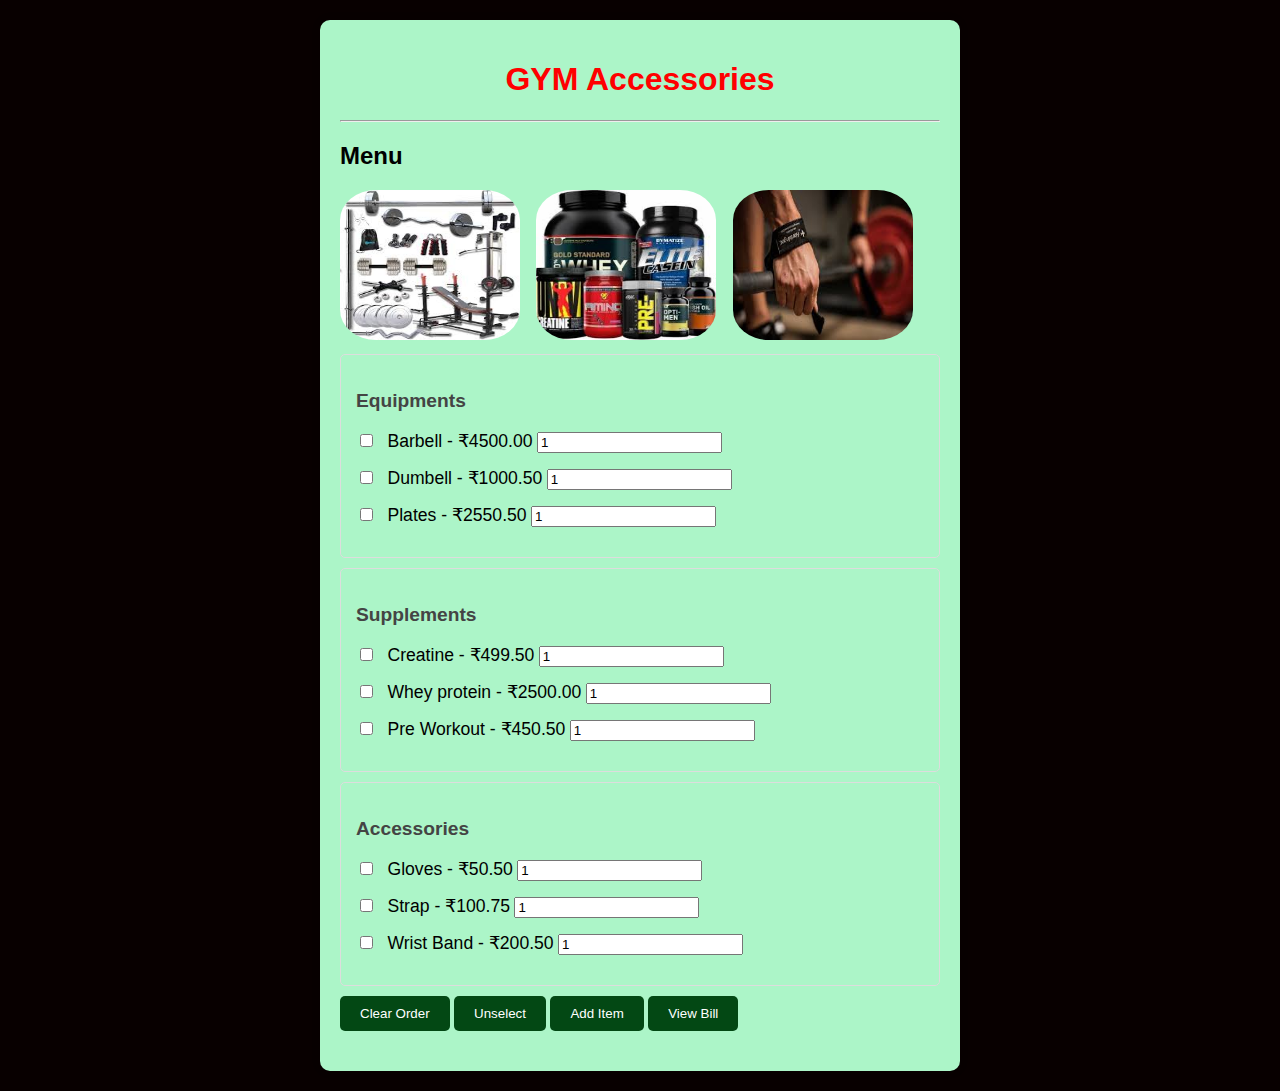
<file: bill-calculator/index.html>
<!DOCTYPE html>
<html lang="en">
<head>
  <meta charset="UTF-8">
  <meta name="viewport" content="width=device-width, initial-scale=1.0">
  <title>GYM Accessories </title>
  <style>
    body {
      font-family: Arial, sans-serif;
      background-color: #080000;
      margin: 0;
      padding: 0;
    }

    .container {
      max-width: 600px;
      margin: 20px auto;
      background-color: #acf5c8;
      padding: 20px;
      border-radius: 10px;
      box-shadow: 0 0 10px rgba(0, 0, 0, 0.1);
    }

    h1 {
      text-align: center;
      color: #000000;
    }

    h2 {
      color: #000000;
    }

    .menu-item {
      margin-bottom: 15px;
    }

    .checkbox {
      margin-right: 10px;
    }

    button {
      background-color: #034814;
      color: white;
      padding: 10px 20px;
      border: none;
      border-radius: 5px;
      cursor: pointer;
      margin-top: 10px;
    }

    button:hover {
      background-color: #06b80e;
    }

    #total {
      font-size: 1.2em;
      margin-top: 20px;
    }

    .heading {
      margin-top: 20px;
      font-size: 1.2em;
      color: #444;
    }

    .eq-container,
    .Supplements-container,
    .Accessories-container {
      border: 1px solid #ddd;
      padding: 15px;
      border-radius: 5px;
      margin-top: 10px;
    }

    .eq-container label,
    .Supplements-container label,
    .Accessories-container label {
      font-size: 1.1em;
    }
    .img{
        height: 150px;
        width: 180px;
        margin-right: 2%;
        border-radius: 20%;
    }
  </style>
</head>
<body>
  <div class="container">
    <h1 style="color: red;">GYM Accessories </h1><hr>
    <h2>Menu</h2>
    <img src="bar.jpg" class="img">
    <img src="sup.jfif" class="img">
    <img src="st.jfif" class="img">
    <div class="eq-container">
      <h3 class="heading">Equipments</h3>
      <div class="menu-item">
        <input type="checkbox" id="Barbell" class="checkbox" data-price="4500.00">
        <label for="Barbell">Barbell - ₹4500.00</label>
        <input type="number" id="Barbell-quantity" class="quantity" value="1" min="1">
      </div>
      <div class="menu-item">
        <input type="checkbox" id="Dumbell" class="checkbox" data-price="1000.50">
        <label for="Dumbell">Dumbell - ₹1000.50</label>
        <input type="number" id="Dumbell-quantity" class="quantity" value="1" min="1">
      </div>
      <div class="menu-item">
        <input type="checkbox" id="Plates" class="checkbox" data-price="2550.50">
        <label for="Plates">Plates - ₹2550.50</label>
        <input type="number" id="Plates-quantity" class="quantity" value="1" min="1">
      </div>
    </div>
    <div class="Supplements-container">
      <h3 class="heading">Supplements</h3>
      <div class="menu-item">
        <input type="checkbox" id="creatine" class="checkbox" data-price="499.50">
        <label for="creatine">Creatine - ₹499.50</label>
        <input type="number" id="creatine-quantity" class="quantity" value="1" min="1">
      </div>
      <div class="menu-item">
        <input type="checkbox" id="Whey-protein" class="checkbox" data-price="2500.00">
        <label for="Whey-protein">Whey protein - ₹2500.00</label>
        <input type="number" id="Whey-protein-quantity" class="quantity" value="1" min="1">
      </div>
      <div class="menu-item">
        <input type="checkbox" id="pre" class="checkbox" data-price="450.50">
        <label for="pre">Pre Workout - ₹450.50</label>
        <input type="number" id="pre-quantity" class="quantity" value="1" min="1">
      </div>
    </div>
    <div class="Accessories-container">
      <h3 class="heading">Accessories</h3>
      <div class="menu-item">
        <input type="checkbox" id="Gloves" class="checkbox" data-price="50.50">
        <label for="Gloves">Gloves - ₹50.50</label>
        <input type="number" id="Gloves-quantity" class="quantity" value="1" min="1">
      </div>
      <div class="menu-item">
        <input type="checkbox" id="Straps" class="checkbox" data-price="100.75">
        <label for="Straps">Strap - ₹100.75</label>
        <input type="number" id="Straps-quantity" class="quantity" value="1" min="1">
      </div>
      <div class="menu-item">
        <input type="checkbox" id="Wrist Band" class="checkbox" data-price="200.50">
        <label for="Wrist Band">Wrist Band - ₹200.50</label>
        <input type="number" id="Wrist Band-quantity" class="quantity" value="1" min="1">
      </div>
    </div>
    <button id="clear-order">Clear Order</button>
    <button id="un">Unselect</button>
    <button id="add-item">Add Item</button>
    <button id="view-bill">View Bill</button>
    <div id="total"></div>
    <div id="selected-items"></div>
  </div>

  <script>
    let bill = 0;
    let selectedItems = [];

    document.querySelectorAll('.checkbox').forEach(function(checkbox) {
      checkbox.addEventListener('change', function() {
        const price = parseFloat(this.dataset.price);
        const quantity = parseInt(this.nextElementSibling.nextElementSibling.value); 
        if (this.checked) {
          bill += price * quantity;
          selectedItems.push({ name: this.id, price: price, quantity: quantity });
        } else {
          bill -= price * quantity;
          selectedItems = selectedItems.filter(item => item.name !== this.id);
        }
      });
    });

    document.getElementById('clear-order').addEventListener('click', function() {
      document.querySelectorAll('.checkbox').forEach(function(checkbox) {
        checkbox.checked = false;
      });
      document.querySelectorAll('.quantity').forEach(function(quantityInput) {
        quantityInput.value = "1"; 
      });
      bill = 0;
      selectedItems = [];
      document.getElementById('total').innerText = "";
      document.getElementById('selected-items').innerText = "";
    });

    document.getElementById('add-item').addEventListener('click', function() {
      const selectedItem = document.querySelector('.menu-item input:checked');
      if (selectedItem) {
        const itemName = selectedItem.id;
        const itemPrice = parseFloat(selectedItem.dataset.price);
        const itemQuantity = parseInt(selectedItem.nextElementSibling.nextElementSibling.value);
        bill += itemPrice * itemQuantity;
        selectedItems.push({ name: itemName, price: itemPrice, quantity: itemQuantity });
      } else {
        alert("Please select an item to add.");
      }
    });

    document.getElementById('view-bill').addEventListener('click', function() {
      const totalElement = document.getElementById('total');
      totalElement.innerHTML = `Total Bill: ₹${bill.toFixed(2)}`;
      
      const selectedItemsElement = document.getElementById('selected-items');
      selectedItemsElement.innerHTML = "<h3>Selected Items</h3>";
      selectedItems.forEach(function(item) {
        selectedItemsElement.innerHTML += `<p>${item.name} - Quantity: ${item.quantity}, Price: ₹${(item.price * item.quantity).toFixed(2)}</p>`;
      });
    });

    document.getElementById('un').addEventListener('click', function() {
      document.querySelectorAll('.checkbox').forEach(function(checkbox) {
        checkbox.checked = false;
      });
    });
  </script>
</body>
</html>
</file>
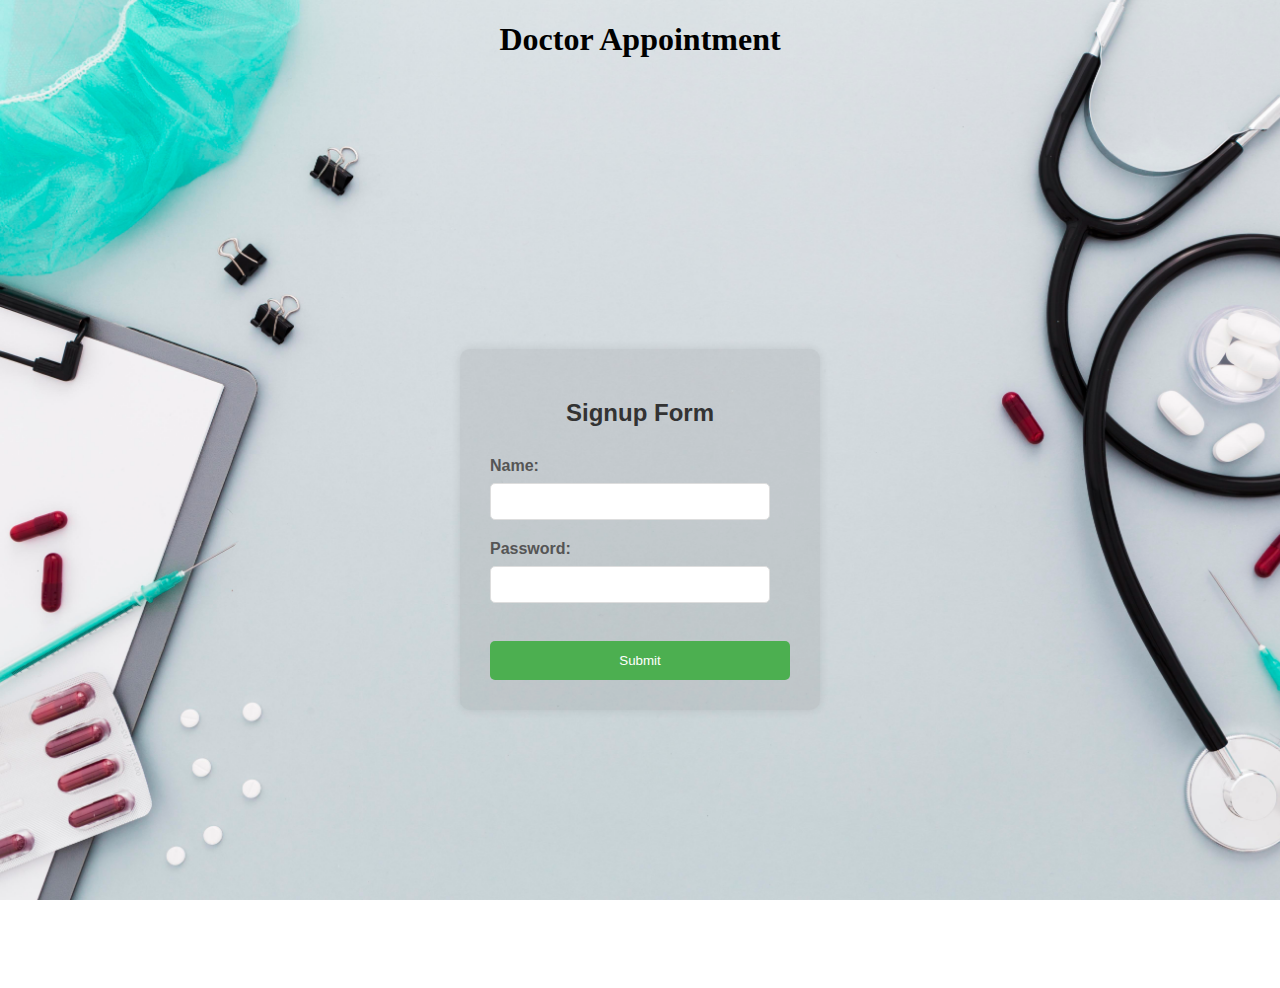
<file: public/index.html>
<!DOCTYPE html>
<html lang="en">
<head>
    <meta charset="UTF-8">
    <meta name="viewport" content="width=device-width, initial-scale=1.0">
    <title>Signup</title>
    <link href="./login.css" rel="stylesheet">
</head>
<body>
    <div class="header">
        <h1>Doctor Appointment</h1>
    </div>
    <div class="body-container">

    <div class="container">
        <h2>Signup Form</h2>
        <form action="/save" method="POST">
            <label for="name">Name:</label><br>
            <input type="text" id="name" name="name"><br>
            <label for="password">Password:</label><br>
            <input type="password" id="password" name="password"><br><br>
            <input type="submit" value="Submit">
        </form>
    </div>
</div>
</body>
</html>
</file>
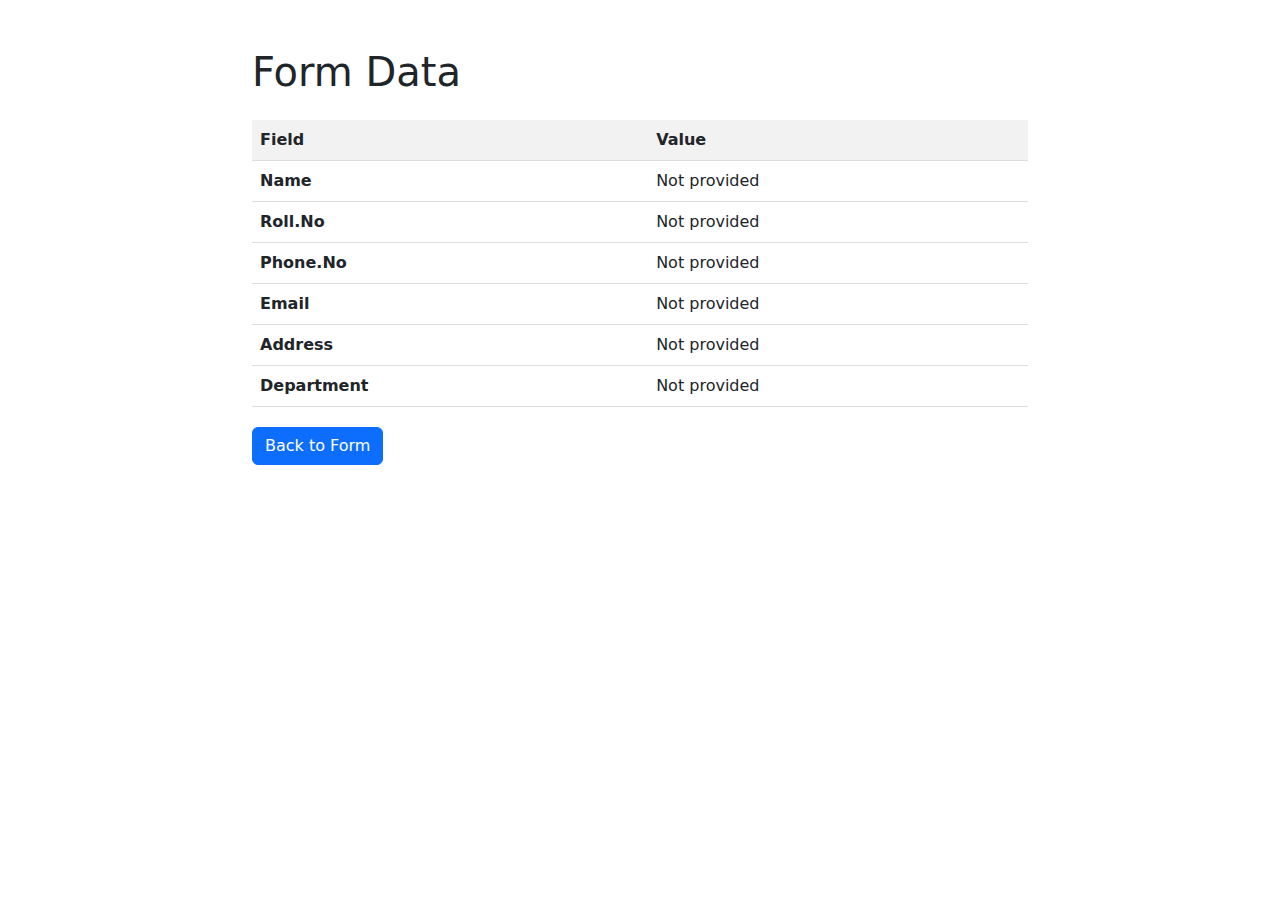
<file: Form/display.html>
<!DOCTYPE html>
<html lang="en">
<head>
    <meta charset="UTF-8">
    <meta name="viewport" content="width=device-width, initial-scale=1.0">
    <title>Display Form Data</title>
    <link href="https://cdn.jsdelivr.net/npm/bootstrap@5.3.0-alpha1/dist/css/bootstrap.min.css" rel="stylesheet">
    <style>
        table {
            width: 100%;
            border-collapse: collapse;
            margin-bottom: 20px;
        }

        th, td {
            padding: 8px;
            text-align: left;
            border-bottom: 1px solid #ddd;
        }

        th {
            background-color: #f2f2f2;
        }

        .container {
            max-width: 800px;
        }
    </style>
</head>

<body>
    <div class="container mt-5">
        <h1 class="mb-4">Form Data</h1>
        <table>
            <tr>
                <th>Field</th>
                <th>Value</th>
            </tr>
            <tr>
                <td><strong>Name</strong></td>
                <td><span id="name"></span></td>
            </tr>
            <tr>
                <td><strong>Roll.No</strong></td>
                <td><span id="roll"></span></td>
            </tr>
            <tr>
                <td><strong>Phone.No</strong></td>
                <td><span id="phone"></span></td>
            </tr>
            <tr>
                <td><strong>Email</strong></td>
                <td><span id="email"></span></td>
            </tr>
            <tr>
                <td><strong>Address</strong></td>
                <td><span id="address"></span></td>
            </tr>
            <tr>
                <td><strong>Department</strong></td>
                <td><span id="department"></span></td>
            </tr>
        </table>
        <button class="btn btn-primary" onclick="goBack()">Back to Form</button>
    </div>

    <script>
        function getUrlParams() {
            var params = new URLSearchParams(window.location.search);
            return Object.fromEntries(params.entries());
        }
        var formData = getUrlParams();
        document.getElementById("name").textContent = formData.Name || 'Not provided';
        document.getElementById("roll").textContent = formData.RollNo || 'Not provided';
        document.getElementById("phone").textContent = formData.PhoneNo || 'Not provided';
        document.getElementById("email").textContent = formData.Email || 'Not provided';
        document.getElementById("address").textContent = formData.Address || 'Not provided';
        document.getElementById("department").textContent = formData.Department || 'Not provided';

        function goBack() {
            window.history.back();
        }
    </script>
</body>
</html>
</file>
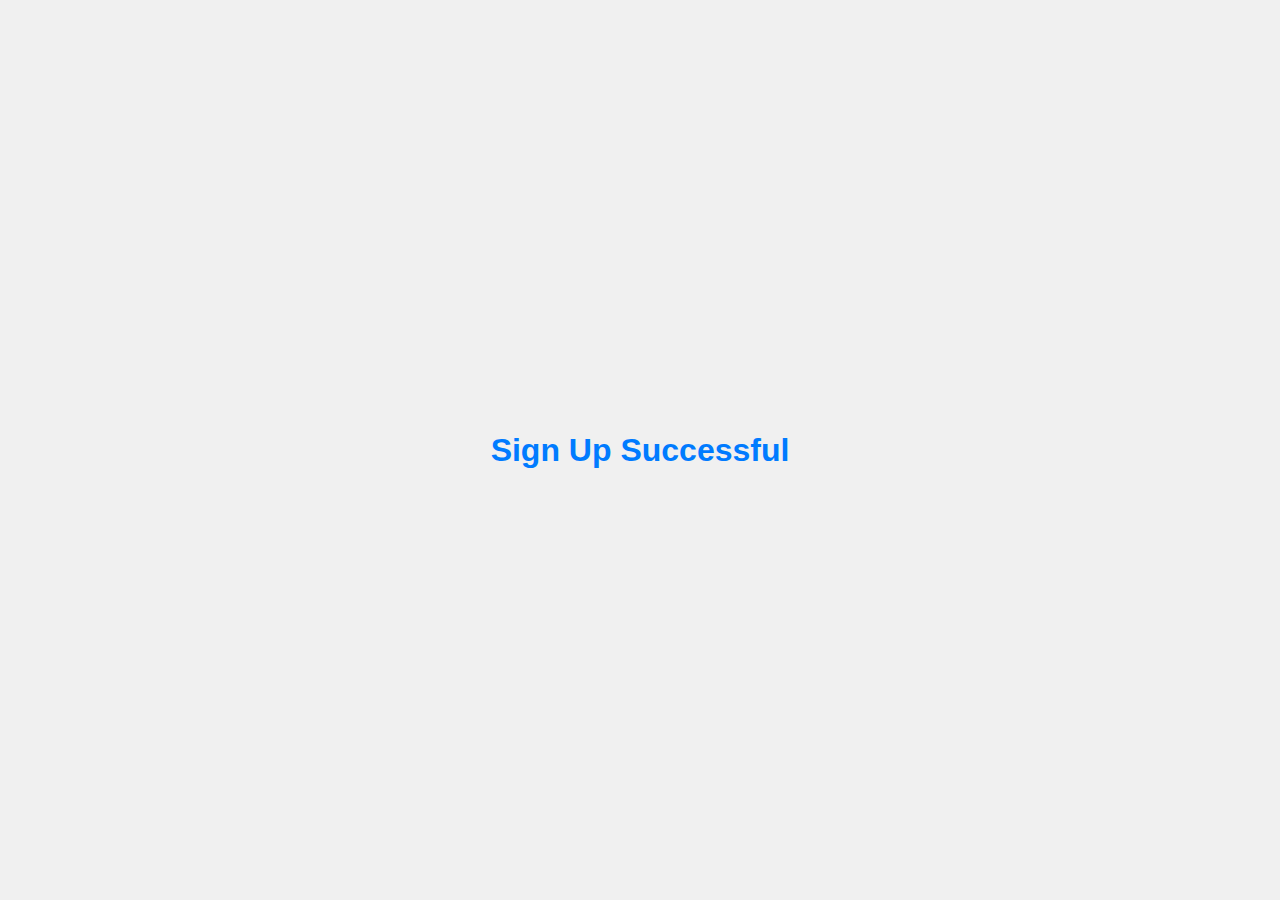
<file: public/signup.html>
<!DOCTYPE html>
<html lang="en">
<head>
    <meta charset="UTF-8">
    <meta name="viewport" content="width=device-width, initial-scale=1.0">
    <title>Sign Up Successful</title>
    <style>
        body {
            font-family: Arial, sans-serif;
            background-color: #f0f0f0;
            margin: 0;
            padding: 0;
            display: flex;
            justify-content: center;
            align-items: center;
            height: 100vh;
        }
        
        h1 {
            text-align: center;
            color: #007bff;
        }
    </style>
</head>
<body>
    <h1>Sign Up Successful</h1>
</body>
</html>
</file>
<file: public/login.css>
body{
    background-image: url("img2.jpg");
    background-size: cover;
    background-attachment: fixed;
}
.body-container {
    font-family: Arial, sans-serif;
    background-attachment: fixed;
    width: 100%;
    display: flex;
    justify-content: center;
    align-items: center;
    height: 100vh;
}
.header {
    text-align: center;
    
}
.container {
    width: 300px;
    background-color: rgba(71, 64, 64, 0.1);
    padding: 30px;
    border-radius: 10px;
    box-shadow: 0 0 10px rgba(0, 0, 0, 0.1);
}
h2 {
    text-align: center;
    margin-bottom: 30px;
    color: #333;
}
label {
    font-weight: bold;
    color: #555;
}
input[type="text"],
input[type="password"] {
    width: calc(100% - 20px);
    padding: 10px;
    margin: 8px 0 20px 0;
    border: 1px solid #ddd;
    border-radius: 5px;
    box-sizing: border-box;
    transition: border-color 0.3s;
}
input[type="text"]:focus,
input[type="password"]:focus {
    border-color: #4caf50;
}
input[type="submit"] {
    width: 100%;
    background-color: #4caf50;
    color: white;
    padding: 12px 20px;
    border: none;
    border-radius: 5px;
    cursor: pointer;
    transition: background-color 0.3s;
}
input[type="submit"]:hover {
    background-color: #45a049;
}
</file>
